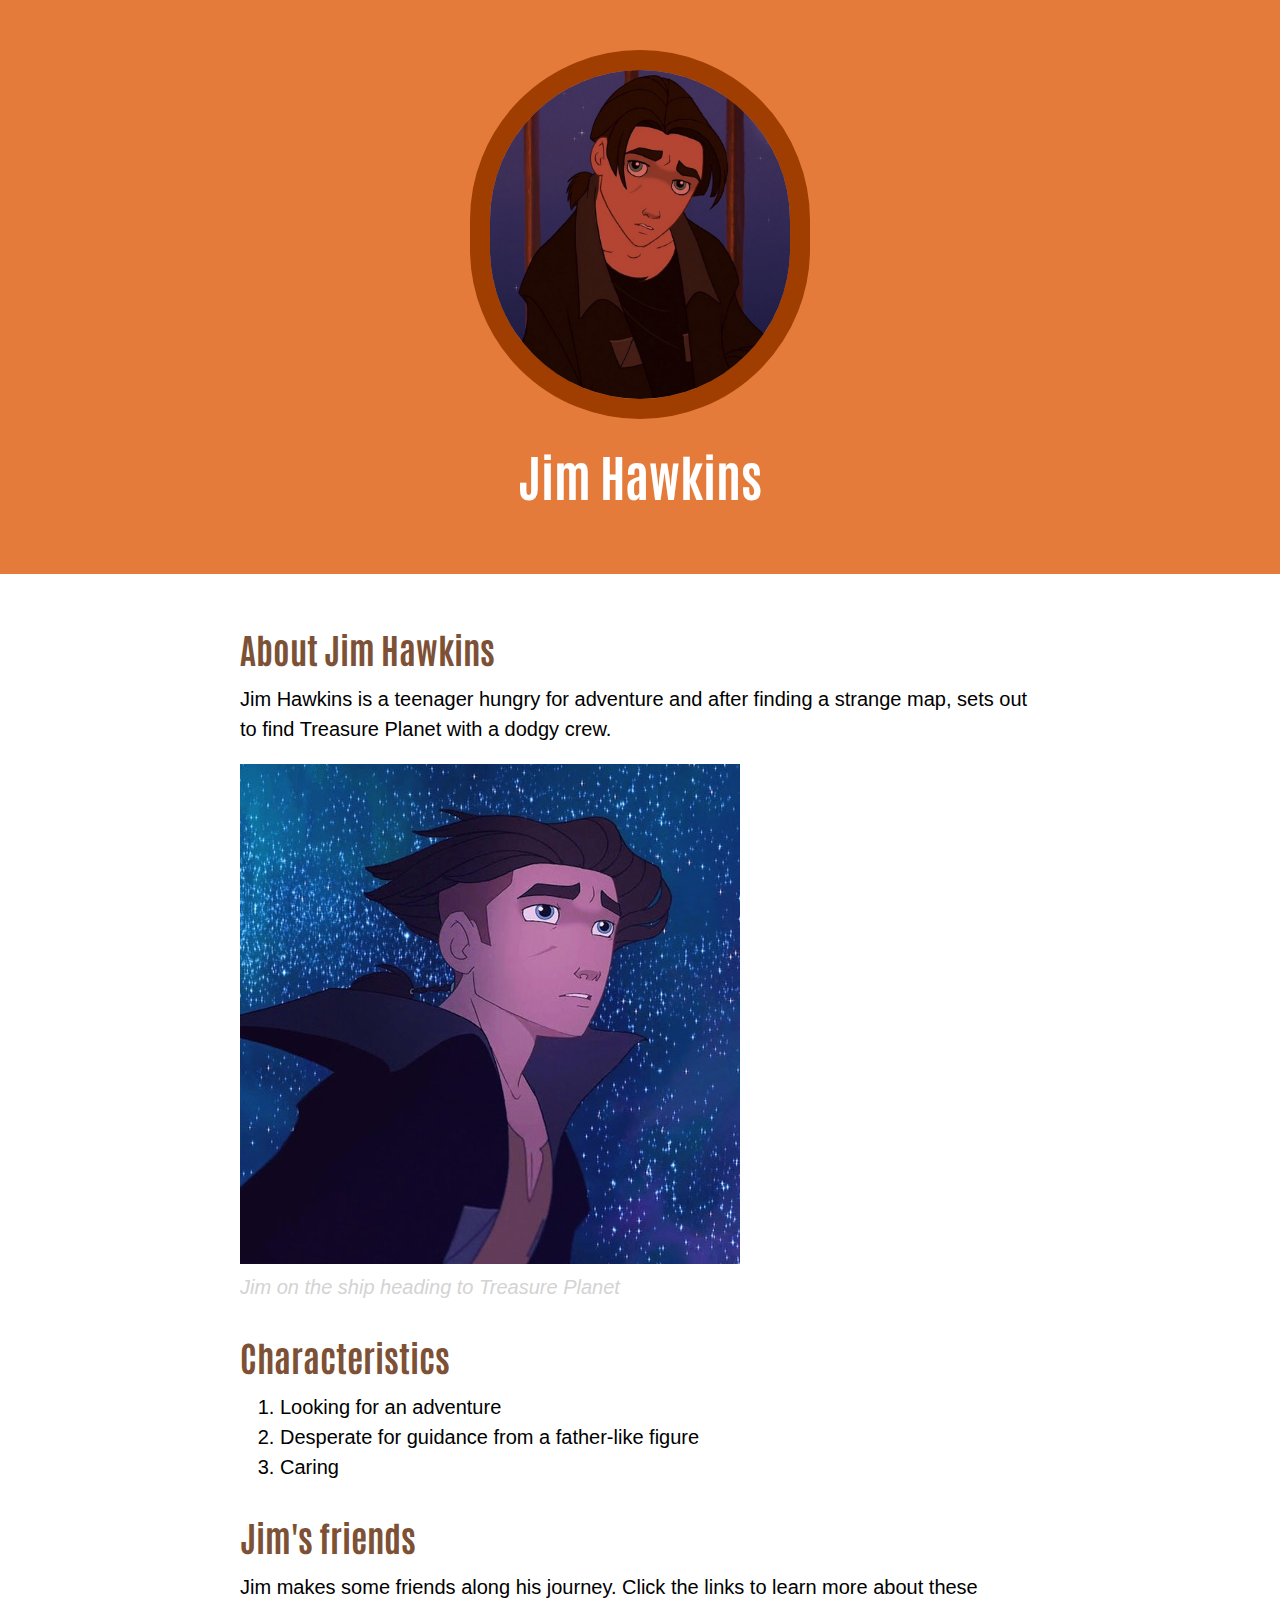
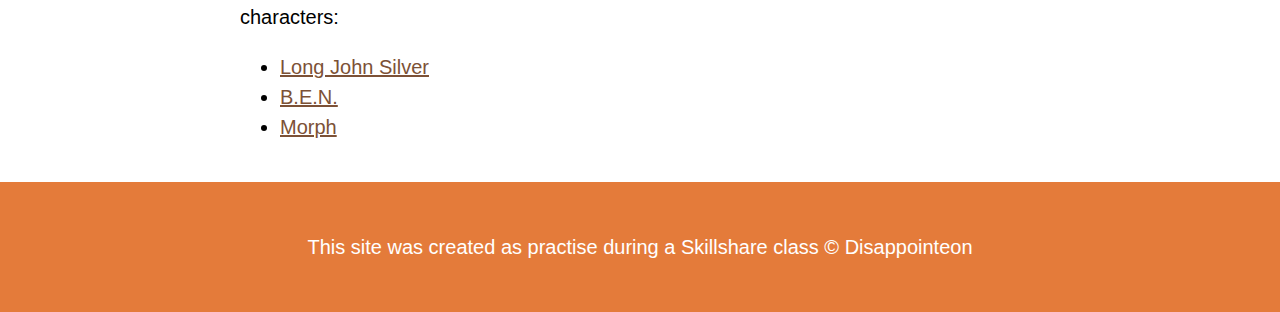
<file: index.html>
<!DOCTYPE html>
<html>
    <head>
        <title>Jim Hawkins</title>
        <link rel="icon" href="img/jim-hawkins.jpg">
        <link rel="preconnect" href="https://fonts.gstatic.com">
<link href="https://fonts.googleapis.com/css2?family=Antonio:wght@200&display=swap" rel="stylesheet">
        <link rel="stylesheet" type="text/css" href="css/hero.css"
    </head>
    <body>
        <!--Header element-->
        <header>
            <img src="img/jim-hawkins.jpg">
            <h1>Jim Hawkins</h1>
        </header>
        <!--Main element-->
        <main>
            <h2>About Jim Hawkins</h2>
            <p>Jim Hawkins is a teenager hungry for adventure 
                and after finding a strange map, sets out to find Treasure Planet with a dodgy crew.</p>
            <img src="img/jim-hawkins-2.jpg">
            <p class="caption">Jim on the ship heading to Treasure Planet</p>

            <!--Characteristics-->
            <h2>Characteristics</h2>
            <ol>
                <li>Looking for an adventure</li>
                <li>Desperate for guidance from a father-like figure</li>
                <li>Caring</li>
            </ol>
            <!--Friends-->
            <h2>Jim's friends</h2>
            <p>Jim makes some friends along his journey. Click the links to learn more
                about these characters:
            </p>
            <ul>
                <li><a target="_blank" href="https://disney.fandom.com/wiki/John_Silver" >Long John Silver</a></a></li>
                <li><a target="_blank" href="https://disney.fandom.com/wiki/B.E.N." >B.E.N.</a></a></li>
                <li><a target="_blank" href="https://disney.fandom.com/wiki/Morph" >Morph</a></a></li>

            </ul>
        </main>

        <!--Footer element-->
        <footer>
            <p>This site was created as practise during a Skillshare class &copy Disappointeon</p>
        </footer>
    </body>
</html>
</file>
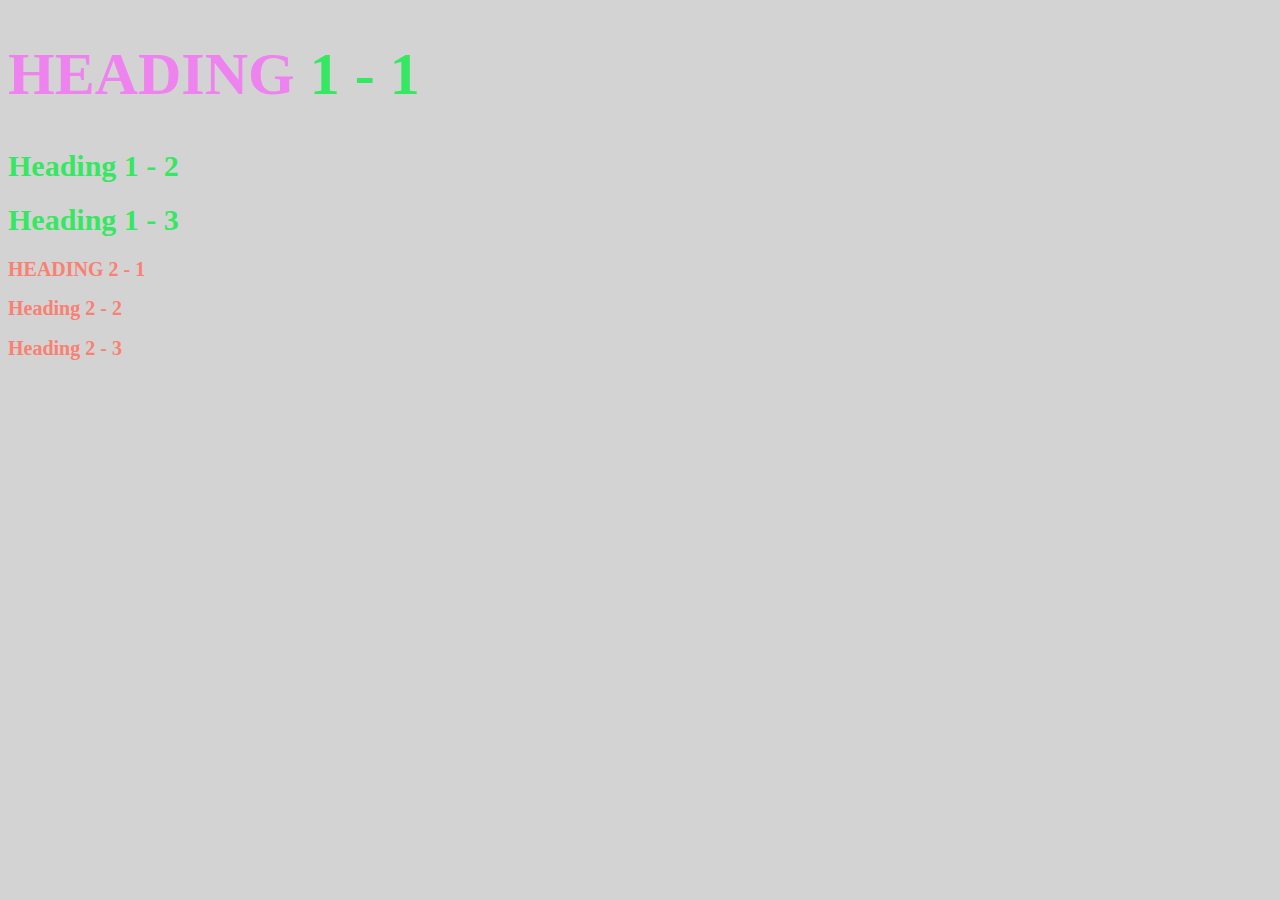
<file: style-test.html>
<!DOCTYPE html>
<html>
<head>

    <title>Style test</title>
    <link rel="stylesheet" type="text/css" href="css/test.css">
</head>
<body>
    <h1 class="big uppercase"><span>Heading</span> 1 - 1</h1>
    <h1>Heading 1 - 2</h1>
    <h1>Heading 1 - 3</h1>
    <h2 class= "uppercase">Heading 2 - 1</h2>
    <h2>Heading 2 - 2</h2>
    <h2>Heading 2 - 3</h2>

</body>
</html>
</file>
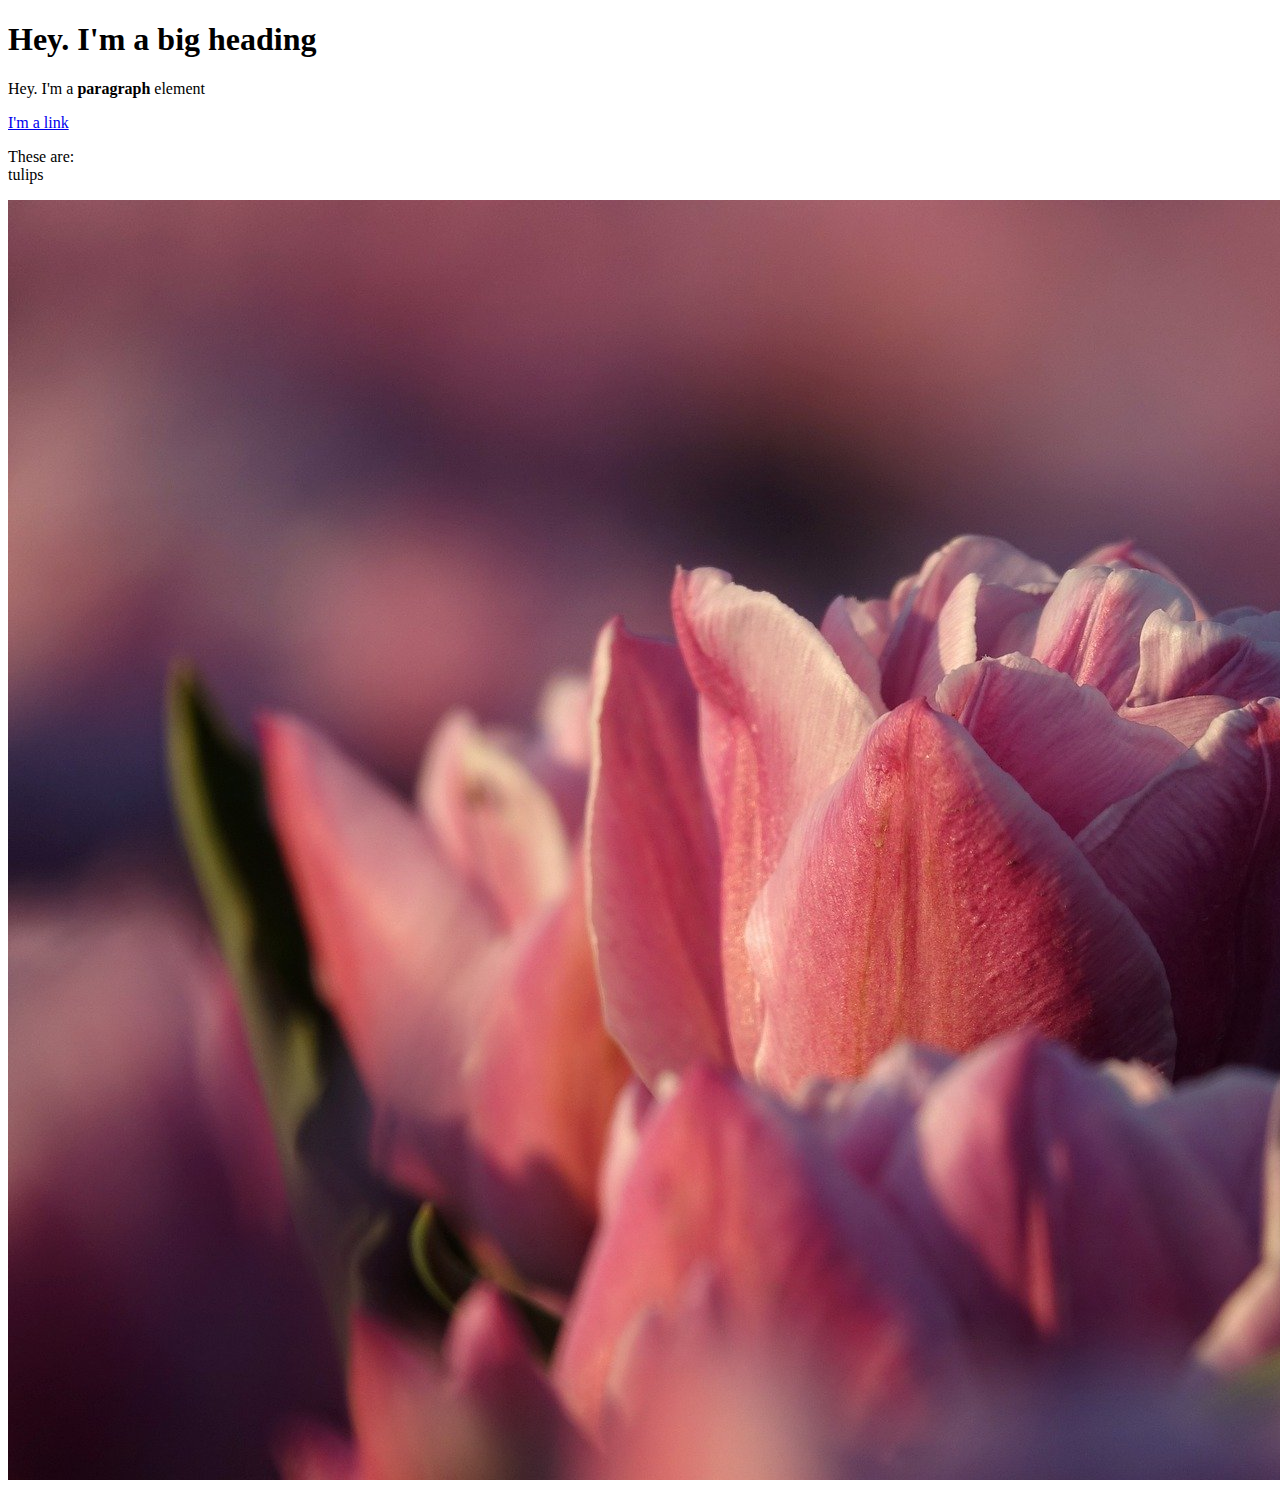
<file: test.html>
<!DOCTYPE html>
<html>
<head>
	<title>Test page</title>
</head>
<body>
	<h1>Hey. I'm a big heading</h1>
	<p>Hey. I'm a <b>paragraph</b> element</p>
	<a href="https://google.com" target="_blank" title="Let's go to Google" >I'm a link</a>
	<p>These are:<br>
	tulips</p>
	<img src="img/tulips.jpg">
</body>
</html>
</file>
<file: css/hero.css>
body {
    margin: 0;
    font-family: Helvetica, Arial, sans-serif;
    font-size: 20px;
    line-height: 30px;
}

/*Header styles*/

header {
    background-color: #E47B3A;
    text-align: center;
    padding-top: 50px;
    padding-bottom: 50px;
}

h1, h2 {
    font-family: 'Antonio', sans-serif;
}

header h1 {
    color: white;
    font-size: 50px;

}

header img{
    border-radius: 170px;
    width: 300px;
    border: 20px solid #A03D00;

}

main {
    max-width: 800px;
    margin: 0 auto;
    padding: 20px;

}

main img {
    max-width: 100%;
}

h2 {
    font-size: 35px;
    color: #7C5136;
    margin: 40px 0 10px;
}

a{
    color: #7C5136;
}

a:hover {
    color: white;
    background-color: #A03D00;
}

footer {
    background-color: #E47B3A;
    text-align: center;
    color: white;
    padding: 50px;
}

footer p {
    margin: 0;
}

p.caption {
    color: lightgray;
    font-style: italic;
    margin-top: 0;
}
</file>
<file: css/test.css>
body {
    background-color: lightgray;
}

h1{
    font-size: 30px;
    color:#36E761;
}

h2{
    font-size: 20px;
    color: salmon;
}

.big {
    font-size: 60px;
}

.uppercase {
    text-transform: uppercase;
}

h1 span{
    color: violet;
}
</file>
